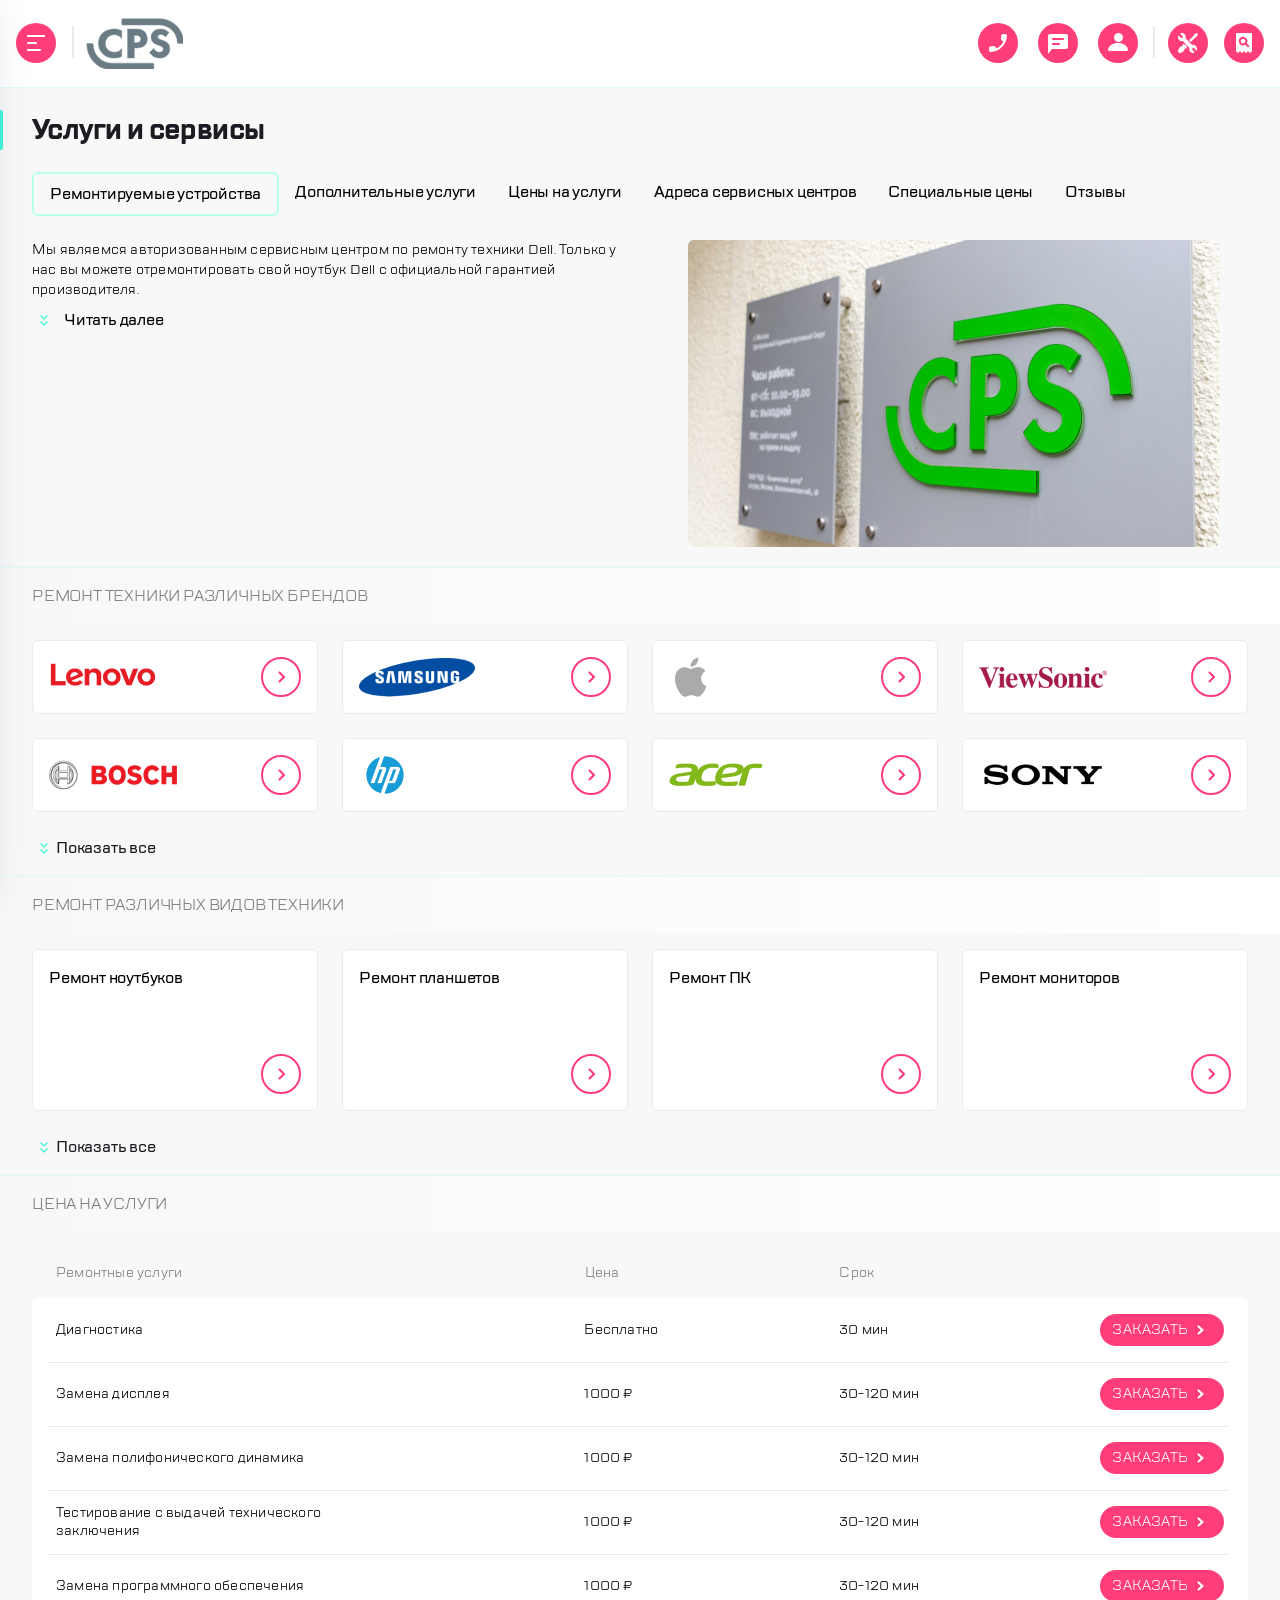
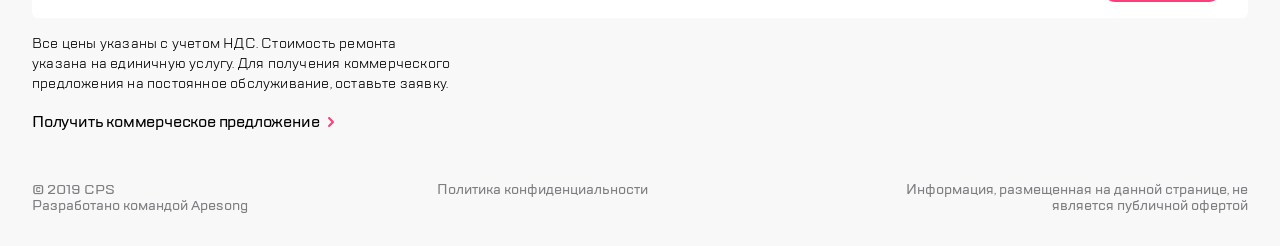
<file: index.html>
<!DOCTYPE html>
<html lang="ru">
  <head>
    <meta charset="UTF-8">
    <meta name="viewport" content="width=device-width,user-scalable=no,initial-scale=1,maximum-scale=1,minimum-scale=1">
    <meta http-equiv="X-UA-Compatible" content="ie=edge">
    <title>cps</title>
  <link href="style.css" rel="stylesheet"></head>
  <body>
    <header class="header">
      <div class="header__container">
        <div class="header__left">
          <button class="header__menu button"></button>
          <a href="#" class="header__link link"> </a>
        </div>
        <div class="header__right">
          <button class="header__button header__button--hidden button"></button>
          <button class="header__button header__button--hidden button"></button>
          <button class="header__button header__button--hidden button"></button>
          <button class="header__button button"></button>
          <button class="header__button button"></button>
        </div>
      </div>
    </header>
    <aside class="menu">
      <div class="menu__header">
        <div class="menu__left">
          <button class="menu__button button"></button>
          <a href="#" class="menu__logo link"> </a>
        </div>
        <button class="menu__button button"> </button>
      </div>
      <div class="menu__body">
        <ul class="menu__items">
          <li class="menu__item">
            <a href="" class="menu__link">Ремонт техники</a>
          </li>
          <li class="menu__item">
            <a href="" class="menu__link">Услуги и сервисы</a>
          </li>
          <li class="menu__item">
            <a href="" class="menu__link">Корпоративным клиентам</a>
          </li>
          <li class="menu__item">
            <a href="" class="menu__link">Продавцам техники</a>
          </li>
          <li class="menu__item">
            <a href="" class="menu__link">Партнерам</a>
          </li>
          <li class="menu__item">
            <a href="" class="menu__link">Производителям</a>
          </li>
          <li class="menu__item">
            <a href="" class="menu__link">Наши сервисные центры</a>
          </li>
          <li class="menu__item">
            <a href="" class="menu__link">Контакты</a>
          </li>
        </ul>
        <div class="menu__info">
          <div class="menu__contact--buttons">
            <button class="menu__contact--button button"></button>
            <button class="menu__contact--button button"></button>
            <button class="menu__contact--button button"></button>
          </div>
          <div class="menu__contacts">
            <a href="mailto:mail@cps.com" class="menu__mail">mail@cps.com</a>
            <a href="tel:+78008908900" class="menu__tel">8 800 890 8900</a>
          </div>
          <div class="menu__languages">
            <div class="menu__language">RU</div>
            <div class="menu__language">EN</div>
            <div class="menu__language">CH</div>
          </div>
        </div>
      </div>
    </aside>
    <main class="main">
      <section class="services">
        <div class="services__header">
          <h1 class="services__title">Услуги и сервисы</h1>
          <div class="services__buttons">
            <button class="services__button button">Оставить заявку</button>
            <button class="services__button button">Статус ремонта</button>
          </div>
        </div>
        <nav class="services__nav nav">
          <ul class="nav__items">
            <li class="nav__item nav__item--active">
              <a href="#" class="nav__link link">Ремонтируемые устройства</a>
            </li>
            <li class="nav__item">
              <a href="#" class="nav__link link">Дополнительные услуги</a>
            </li>
            <li class="nav__item">
              <a href="#" class="nav__link link">Цены на услуги</a>
            </li>
            <li class="nav__item">
              <a href="#" class="nav__link link">Адреса сервисных центров</a>
            </li>
            <li class="nav__item">
              <a href="#" class="nav__link link">Специальные цены</a>
            </li>
            <li class="nav__item">
              <a href="#" class="nav__link link">Отзывы</a>
            </li>
          </ul>
        </nav>
        <div class="services__about about">
          <div class="about__description">
            <div class="about__text">
              Мы являемся авторизованным сервисным центром по ремонту техники
              Dell. Только у нас вы можете отремонтировать свой ноутбук Dell с
              официальной гарантией производителя.
            </div>
            <div class="about__text about__text--hidden">
              Мы успешно работаем с 1992 года и заслужили репутацию надежного
              партнера, что подтверждает большое количество постоянных клиентов.
              Мы гордимся тем, что к нам обращаются по рекомендациям и, в свою
              очередь, советуют нас родным и близким.
            </div>
            <button class="about__show--more button">Читать далее</button>
          </div>
          <div class="about__img">
            <img src="img/services__img.png" alt="about-cps-img">
          </div>
        </div>
      </section>
      <section class="brands">
        <div class="brands__header">
          <h2 class="brands__title">Ремонт техники различных брендов</h2>
        </div>
        <div class="brands__list swiper">
          <div class="swiper-wrapper grid-columns">
            <div class="swiper-slide">
              <div class="brand">
                <a href="#" class="brand__link">
                  <img src="img/lenovo.png" alt="lenovo">
                  <div class="brand__go-icon"></div>
                </a>
              </div>
            </div>
            <div class="swiper-slide">
              <div class="brand">
                <a href="#" class="brand__link">
                  <img src="img/samsung.png" alt="samsung">
                  <div class="brand__go-icon"></div>
                </a>
              </div>
            </div>
            <div class="swiper-slide">
              <div class="brand">
                <a href="#" class="brand__link">
                  <img src="img/apple.png" alt="apple">
                  <div class="brand__go-icon"></div>
                </a>
              </div>
            </div>
            <div class="swiper-slide">
              <div class="brand">
                <a href="#" class="brand__link">
                  <img src="img/viewsonic.png" alt="viewsonic">
                  <div class="brand__go-icon"></div>
                </a>
              </div>
            </div>
            <div class="swiper-slide">
              <div class="brand">
                <a href="#" class="brand__link">
                  <img src="img/bosch.png" alt="bosch">
                  <div class="brand__go-icon"></div>
                </a>
              </div>
            </div>
            <div class="swiper-slide">
              <div class="brand">
                <a href="#" class="brand__link">
                  <img src="img/hp.png" alt="hp">
                  <div class="brand__go-icon"></div>
                </a>
              </div>
            </div>
            <div class="swiper-slide">
              <div class="brand">
                <a href="#" class="brand__link">
                  <img src="img/acer.png" alt="acer">
                  <div class="brand__go-icon"></div>
                </a>
              </div>
            </div>
            <div class="swiper-slide">
              <div class="brand">
                <a href="#" class="brand__link">
                  <img src="img/sony.png" alt="sony">
                  <div class="brand__go-icon"></div>
                </a>
              </div>
            </div>
            <div class="swiper-slide">
              <div class="brand">
                <a href="#" class="brand__link">
                  <img src="img/lenovo.png" alt="lenovo">
                  <div class="brand__go-icon"></div>
                </a>
              </div>
            </div>
            <div class="swiper-slide">
              <div class="brand">
                <a href="#" class="brand__link">
                  <img src="img/samsung.png" alt="samsung">
                  <div class="brand__go-icon"></div>
                </a>
              </div>
            </div>
          </div>
          <div class="swiper-pagination"></div>
          <button class="brands__button">Показать все</button>
        </div>
      </section>
      <section class="devices">
        <div class="devices__header">
          <h2 class="devices__title">Ремонт различных видов техники</h2>
        </div>
        <div class="devices__list swiper">
          <div class="swiper-wrapper grid-columns">
            <div class="swiper-slide">
              <div class="device">
                <a href="#" class="device__link">
                  <div class="device__name">Ремонт ноутбуков</div>
                  <div class="device__button button"></div>
                </a>
              </div>
            </div>
            <div class="swiper-slide">
              <div class="device">
                <a href="#" class="device__link">
                  <div class="device__name">Ремонт планшетов </div>
                  <div class="device__button button"></div>
                </a>
              </div>
            </div>
            <div class="swiper-slide">
              <div class="device">
                <a href="#" class="device__link">
                  <div class="device__name">Ремонт ПК </div>
                  <div class="device__button button"></div>
                </a>
              </div>
            </div>
            <div class="swiper-slide">
              <div class="device">
                <a href="#" class="device__link">
                  <div class="device__name">Ремонт мониторов </div>
                  <div class="device__button button"></div>
                </a>
              </div>
            </div>
            <div class="swiper-slide">
              <div class="device">
                <a href="#" class="device__link">
                  <div class="device__name">Ремонт ноутбуков</div>
                  <div class="device__button button"></div>
                </a>
              </div>
            </div>
            <div class="swiper-slide">
              <div class="device">
                <a href="#" class="device__link">
                  <div class="device__name">Ремонт ноутбуков</div>
                  <div class="device__button button"></div>
                </a>
              </div>
            </div>
          </div>
          <div class="swiper-pagination"></div>
          <button class="devices__button" id="toggle-button">Показать все</button>
        </div>
      </section>
      <section class="prices">
        <div class="prices__header">
          <h2 class="prices__title">Цена на услуги</h2>
        </div>
        <div class="prices__desc">
          <div class="prices__name">Ремонтные услуги</div>
          <div class="prices__value">Цена</div>
          <div class="prices__time">Срок</div>
          <div class="prices__button button"></div>
        </div>
        <div class="prices__list swiper">
          <div class="swiper-wrapper grid-rows">
            <div class="swiper-slide">
              <div class="price">
                <div class="price__wrapper">
                  <div class="price__name">Диагностика</div>
                  <div class="price__value">Бесплатно</div>
                  <div class="price__time">30 мин</div>
                  <div class="price__button button">Заказать</div>
                </div>
              </div>
            </div>
            <div class="swiper-slide">
              <div class="price">
                <div class="price__wrapper">
                  <div class="price__name">Замена дисплея</div>
                  <div class="price__value">1000 ₽</div>
                  <div class="price__time">30-120 мин</div>
                  <div class="price__button button">Заказать</div>
                </div>
              </div> </div><div class="swiper-slide">
              <div class="price">
                <div class="price__wrapper">
                  <div class="price__name">Замена полифонического динамика</div>
                  <div class="price__value">1000 ₽</div>
                  <div class="price__time">30-120 мин</div>
                  <div class="price__button button">Заказать</div>
                </div>
              </div> </div><div class="swiper-slide">
              <div class="price">
                <div class="price__wrapper">
                  <div class="price__name">Тестирование с выдачей технического заключения</div>
                  <div class="price__value">1000 ₽</div>
                  <div class="price__time">30-120 мин</div>
                  <div class="price__button button">Заказать</div>
                </div>
              </div> </div><div class="swiper-slide">
              <div class="price">
                <div class="price__wrapper">
                  <div class="price__name">Замена программного обеспечения</div>
                  <div class="price__value">1000 ₽</div>
                  <div class="price__time">30-120 мин</div>
                  <div class="price__button button">Заказать</div>
                </div>
              </div>
            </div> </div><div class="swiper-pagination"></div>
        </div>
        <div class="prices__footer"><div class="prices__footer-text">Все цены указаны с учетом НДС. Стоимость ремонта указана на
            единичную услугу. Для получения коммерческого предложения на
            постоянное обслуживание, оставьте заявку.</div>
          <a href="#" class="prices__footer-link">Получить коммерческое предложение</a></div>
      </section>
    </main>
    <aside class="modal-feedback">
      <button class="modal-feedback__close"></button>

      <div class="modal-feedback__title">Обратная связь</div>

      <form class="modal-feedback__form" action="feedback" method="post">
        <input class="modal-feedback__item" type="text" name="name" placeholder="Имя" required>
        <input class="modal-feedback__item" type="tel" name="phone-number" placeholder="Телефон" required>
        <input class="modal-feedback__item" type="email" name="e-mail" placeholder="Почта" required>
        <textarea class="modal-feedback__item" name="feedback" cols="30" rows="10" placeholder="Ваше сообщение" required></textarea>
        <div class="modal-feedback__info">
          Нажимая “отправить”, вы даете согласие на
          <span>обработку персональных данных</span> и соглашаетесь с нашей
          <span>политикой конфиденциальности</span>
        </div>
        <button class="modal-feedback__button button">Отправить</button>
      </form>
    </aside>
    <aside class="modal-call">
      <button class="modal-call__close"></button>

      <div class="modal-call__title">Заказать звонок</div>

      <form class="modal-call__form" action="feedback" method="post">
        <input class="modal-call__item" type="tel" name="phone-number" placeholder="Телефон" required>
        <div class="modal-call__info">
          Нажимая “отправить”, вы даете согласие на
          <span>обработку персональных данных</span> и соглашаетесь с нашей
          <span>политикой конфиденциальности</span>
        </div>
        <button class="modal-call__button button">Отправить</button>
      </form>
    </aside>
    <footer class="footer">
      <div class="footer__item">© 2019 CPS <br>Разработано командой Apesong
      </div>
      <div class="footer__item">Политика конфиденциальности</div>
      <div class="footer__item">Информация, размещенная на данной странице, не является публичной
        офертой</div>
    </footer>
    <div class="menu-bg"></div>
    <div class="modal-feedback-bg"></div>
    <div class="modal-call-bg"></div>
  <script type="text/javascript" src="./js/bundle.js"></script></body>
</html>
</file>
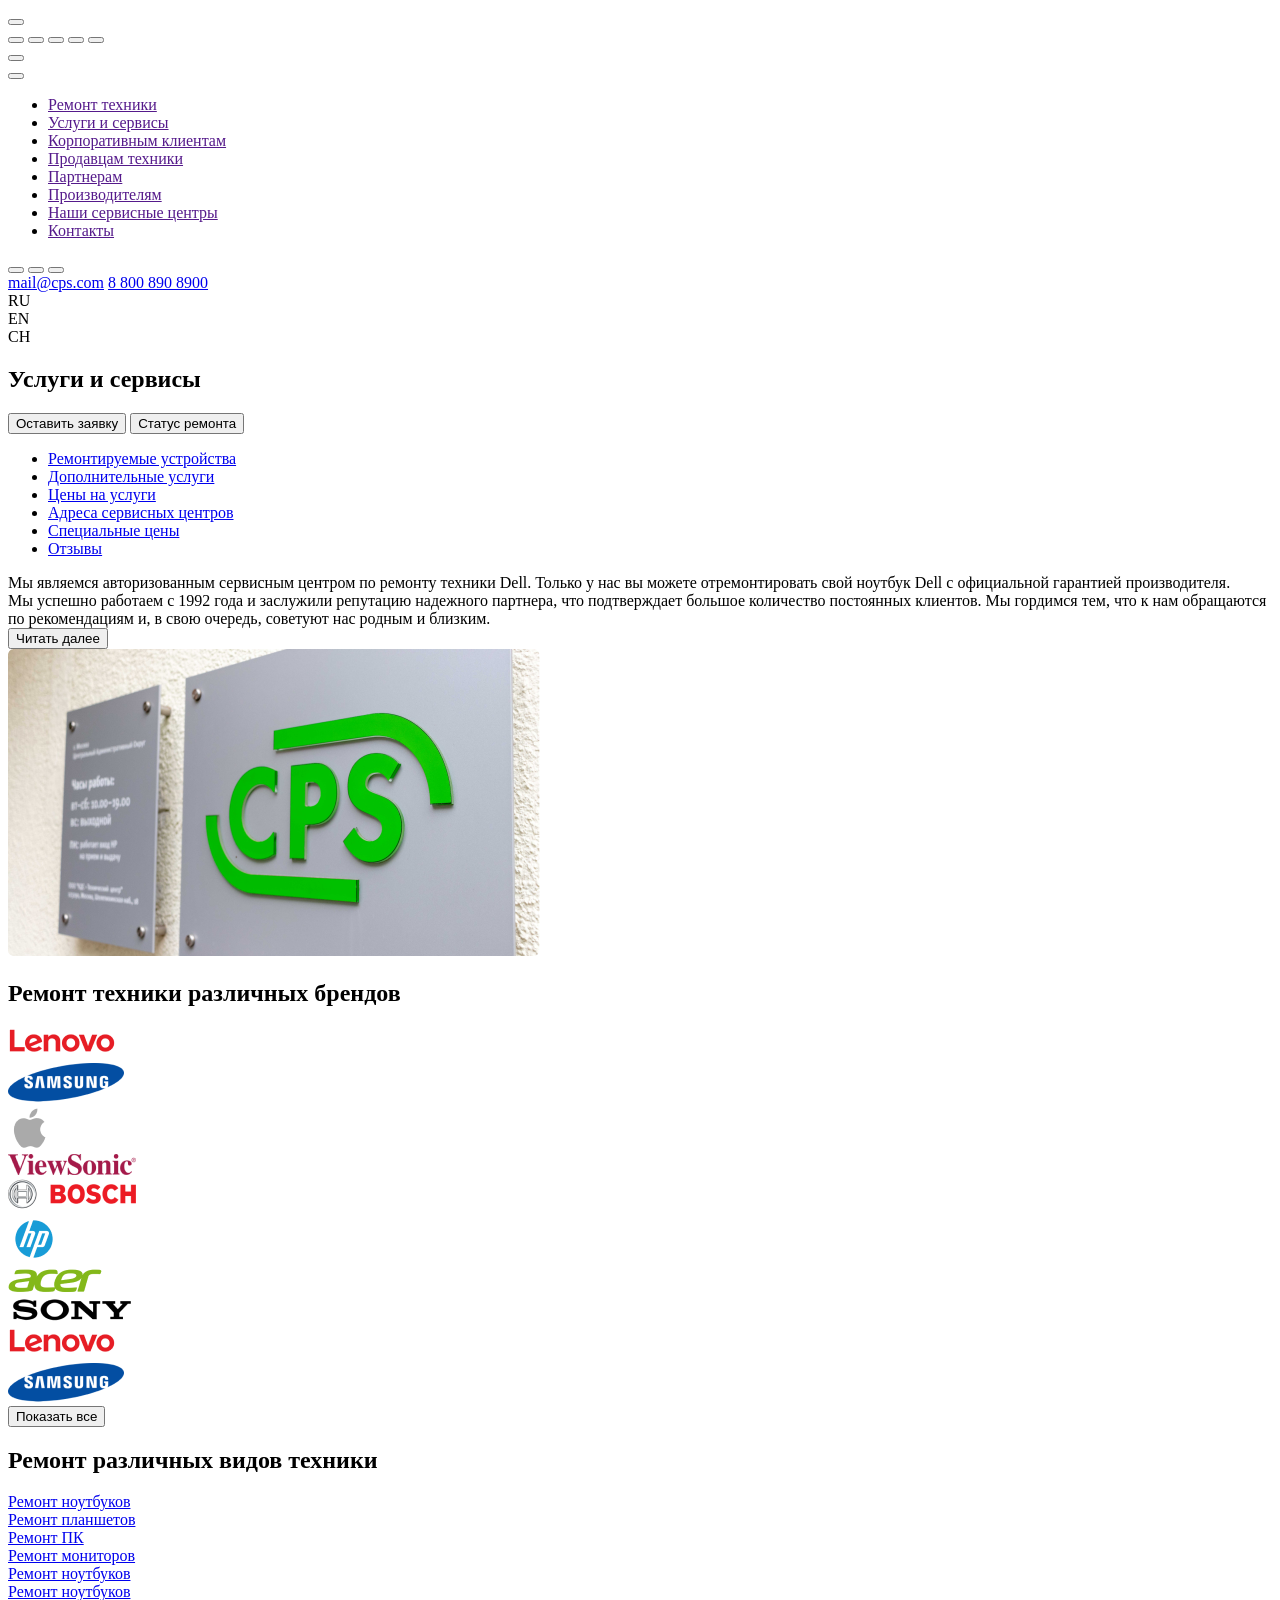
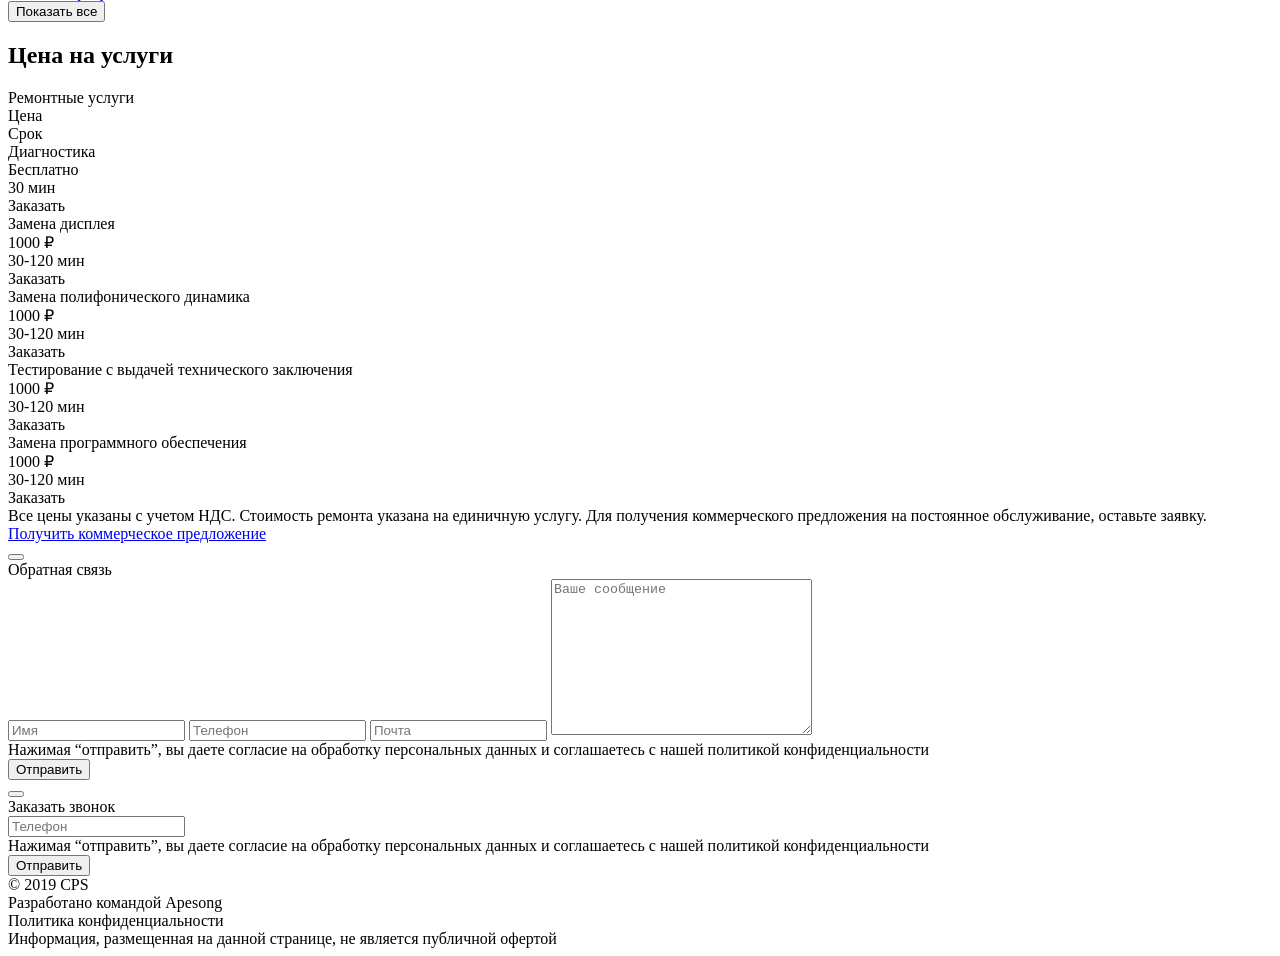
<file: src/index.html>
<!DOCTYPE html>
<html lang="ru">
  <head>
    <meta charset="UTF-8" />
    <meta
      name="viewport"
      content="width=device-width, user-scalable=no, initial-scale=1.0, maximum-scale=1.0, minimum-scale=1.0"
    />
    <meta http-equiv="X-UA-Compatible" content="ie=edge" />
    <title>cps</title>
  </head>
  <body>
    <header class="header">
      <div class="header__container">
        <div class="header__left">
          <button class="header__menu button"></button>
          <a href="#" class="header__link link"> </a>
        </div>
        <div class="header__right">
          <button class="header__button header__button--hidden button"></button>
          <button class="header__button header__button--hidden button"></button>
          <button class="header__button header__button--hidden button"></button>
          <button class="header__button button"></button>
          <button class="header__button button"></button>
        </div>
      </div>
    </header>
    <aside class="menu">
      <div class="menu__header">
        <div class="menu__left">
          <button class="menu__button button"></button>
          <a href="#" class="menu__logo link"> </a>
        </div>
        <button class="menu__button button"> </button>
      </div>
      <div class="menu__body">
        <ul class="menu__items">
          <li class="menu__item">
            <a href="" class="menu__link">Ремонт техники</a>
          </li>
          <li class="menu__item">
            <a href="" class="menu__link">Услуги и сервисы</a>
          </li>
          <li class="menu__item">
            <a href="" class="menu__link">Корпоративным клиентам</a>
          </li>
          <li class="menu__item">
            <a href="" class="menu__link">Продавцам техники</a>
          </li>
          <li class="menu__item">
            <a href="" class="menu__link">Партнерам</a>
          </li>
          <li class="menu__item">
            <a href="" class="menu__link">Производителям</a>
          </li>
          <li class="menu__item">
            <a href="" class="menu__link">Наши сервисные центры</a>
          </li>
          <li class="menu__item">
            <a href="" class="menu__link">Контакты</a>
          </li>
        </ul>
        <div class="menu__info">
          <div class="menu__contact--buttons">
            <button class="menu__contact--button button"></button>
            <button class="menu__contact--button button"></button>
            <button class="menu__contact--button button"></button>
          </div>
          <div class="menu__contacts">
            <a href="mailto:mail@cps.com" class="menu__mail">mail@cps.com</a>
            <a href="tel:+78008908900" class="menu__tel">8 800 890 8900</a>
          </div>
          <div class="menu__languages">
            <div class="menu__language">RU</div>
            <div class="menu__language">EN</div>
            <div class="menu__language">CH</div>
          </div>
        </div>
      </div>
    </aside>
    <main class="main">
      <section class="services">
        <div class="services__header">
          <h1 class="services__title">Услуги и сервисы</h1>
          <div class="services__buttons">
            <button class="services__button button">Оставить заявку</button>
            <button class="services__button button">Статус ремонта</button>
          </div>
        </div>
        <nav class="services__nav nav">
          <ul class="nav__items">
            <li class="nav__item nav__item--active">
              <a href="#" class="nav__link link">Ремонтируемые устройства</a>
            </li>
            <li class="nav__item">
              <a href="#" class="nav__link link">Дополнительные услуги</a>
            </li>
            <li class="nav__item">
              <a href="#" class="nav__link link">Цены на услуги</a>
            </li>
            <li class="nav__item">
              <a href="#" class="nav__link link">Адреса сервисных центров</a>
            </li>
            <li class="nav__item">
              <a href="#" class="nav__link link">Специальные цены</a>
            </li>
            <li class="nav__item">
              <a href="#" class="nav__link link">Отзывы</a>
            </li>
          </ul>
        </nav>
        <div class="services__about about">
          <div class="about__description">
            <div class="about__text">
              Мы являемся авторизованным сервисным центром по ремонту техники
              Dell. Только у нас вы можете отремонтировать свой ноутбук Dell с
              официальной гарантией производителя.
            </div>
            <div class="about__text about__text--hidden">
              Мы успешно работаем с 1992 года и заслужили репутацию надежного
              партнера, что подтверждает большое количество постоянных клиентов.
              Мы гордимся тем, что к нам обращаются по рекомендациям и, в свою
              очередь, советуют нас родным и близким.
            </div>
            <button class="about__show--more button">Читать далее</button>
          </div>
          <div class="about__img">
            <img src="img/services__img.png" alt="about-cps-img" />
          </div>
        </div>
      </section>
      <section class="brands">
        <div class="brands__header">
          <h2 class="brands__title">Ремонт техники различных брендов</h2>
        </div>
        <div class="brands__list swiper">
          <div class="swiper-wrapper grid-columns">
            <div class="swiper-slide">
              <div class="brand">
                <a href="#" class="brand__link">
                  <img src="img/lenovo.png" alt="lenovo" />
                  <div class="brand__go-icon"></div>
                </a>
              </div>
            </div>
            <div class="swiper-slide">
              <div class="brand">
                <a href="#" class="brand__link">
                  <img src="img/samsung.png" alt="samsung" />
                  <div class="brand__go-icon"></div>
                </a>
              </div>
            </div>
            <div class="swiper-slide">
              <div class="brand">
                <a href="#" class="brand__link">
                  <img src="img/apple.png" alt="apple" />
                  <div class="brand__go-icon"></div>
                </a>
              </div>
            </div>
            <div class="swiper-slide">
              <div class="brand">
                <a href="#" class="brand__link">
                  <img src="img/viewsonic.png" alt="viewsonic" />
                  <div class="brand__go-icon"></div>
                </a>
              </div>
            </div>
            <div class="swiper-slide">
              <div class="brand">
                <a href="#" class="brand__link">
                  <img src="img/bosch.png" alt="bosch" />
                  <div class="brand__go-icon"></div>
                </a>
              </div>
            </div>
            <div class="swiper-slide">
              <div class="brand">
                <a href="#" class="brand__link">
                  <img src="img/hp.png" alt="hp" />
                  <div class="brand__go-icon"></div>
                </a>
              </div>
            </div>
            <div class="swiper-slide">
              <div class="brand">
                <a href="#" class="brand__link">
                  <img src="img/acer.png" alt="acer" />
                  <div class="brand__go-icon"></div>
                </a>
              </div>
            </div>
            <div class="swiper-slide">
              <div class="brand">
                <a href="#" class="brand__link">
                  <img src="img/sony.png" alt="sony" />
                  <div class="brand__go-icon"></div>
                </a>
              </div>
            </div>
            <div class="swiper-slide">
              <div class="brand">
                <a href="#" class="brand__link">
                  <img src="img/lenovo.png" alt="lenovo" />
                  <div class="brand__go-icon"></div>
                </a>
              </div>
            </div>
            <div class="swiper-slide">
              <div class="brand">
                <a href="#" class="brand__link">
                  <img src="img/samsung.png" alt="samsung" />
                  <div class="brand__go-icon"></div>
                </a>
              </div>
            </div>
          </div>
          <div class="swiper-pagination"></div>
          <button class="brands__button">Показать все</button>
        </div>
      </section>
      <section class="devices">
        <div class="devices__header">
          <h2 class="devices__title">Ремонт различных видов техники</h2>
        </div>
        <div class="devices__list swiper">
          <div class="swiper-wrapper grid-columns">
            <div class="swiper-slide">
              <div class="device">
                <a href="#" class="device__link">
                  <div class="device__name">Ремонт ноутбуков</div>
                  <div class="device__button button"></div>
                </a>
              </div>
            </div>
            <div class="swiper-slide">
              <div class="device">
                <a href="#" class="device__link">
                  <div class="device__name">Ремонт планшетов </div>
                  <div class="device__button button"></div>
                </a>
              </div>
            </div>
            <div class="swiper-slide">
              <div class="device">
                <a href="#" class="device__link">
                  <div class="device__name">Ремонт ПК </div>
                  <div class="device__button button"></div>
                </a>
              </div>
            </div>
            <div class="swiper-slide">
              <div class="device">
                <a href="#" class="device__link">
                  <div class="device__name">Ремонт мониторов </div>
                  <div class="device__button button"></div>
                </a>
              </div>
            </div>
            <div class="swiper-slide">
              <div class="device">
                <a href="#" class="device__link">
                  <div class="device__name">Ремонт ноутбуков</div>
                  <div class="device__button button"></div>
                </a>
              </div>
            </div>
            <div class="swiper-slide">
              <div class="device">
                <a href="#" class="device__link">
                  <div class="device__name">Ремонт ноутбуков</div>
                  <div class="device__button button"></div>
                </a>
              </div>
            </div>
          </div>
          <div class="swiper-pagination"></div>
          <button class="devices__button" id="toggle-button"
            >Показать все</button
          >
        </div>
      </section>
      <section class="prices">
        <div class="prices__header">
          <h2 class="prices__title">Цена на услуги</h2>
        </div>
        <div class="prices__desc">
          <div class="prices__name">Ремонтные услуги</div>
          <div class="prices__value">Цена</div>
          <div class="prices__time">Срок</div>
          <div class="prices__button button"></div>
        </div>
        <div class="prices__list swiper">
          <div class="swiper-wrapper grid-rows">
            <div class="swiper-slide">
              <div class="price">
                <div class="price__wrapper">
                  <div class="price__name">Диагностика</div>
                  <div class="price__value">Бесплатно</div>
                  <div class="price__time">30 мин</div>
                  <div class="price__button button">Заказать</div>
                </div>
              </div>
            </div>
            <div class="swiper-slide">
              <div class="price">
                <div class="price__wrapper">
                  <div class="price__name">Замена дисплея</div>
                  <div class="price__value">1000 ₽</div>
                  <div class="price__time">30-120 мин</div>
                  <div class="price__button button">Заказать</div>
                </div>
              </div> </div
            ><div class="swiper-slide">
              <div class="price">
                <div class="price__wrapper">
                  <div class="price__name">Замена полифонического динамика</div>
                  <div class="price__value">1000 ₽</div>
                  <div class="price__time">30-120 мин</div>
                  <div class="price__button button">Заказать</div>
                </div>
              </div> </div
            ><div class="swiper-slide">
              <div class="price">
                <div class="price__wrapper">
                  <div class="price__name"
                    >Тестирование с выдачей технического заключения</div
                  >
                  <div class="price__value">1000 ₽</div>
                  <div class="price__time">30-120 мин</div>
                  <div class="price__button button">Заказать</div>
                </div>
              </div> </div
            ><div class="swiper-slide">
              <div class="price">
                <div class="price__wrapper">
                  <div class="price__name">Замена программного обеспечения</div>
                  <div class="price__value">1000 ₽</div>
                  <div class="price__time">30-120 мин</div>
                  <div class="price__button button">Заказать</div>
                </div>
              </div>
            </div> </div
          ><div class="swiper-pagination"></div>
        </div>
        <div class="prices__footer"
          ><div class="prices__footer-text"
            >Все цены указаны с учетом НДС. Стоимость ремонта указана на
            единичную услугу. Для получения коммерческого предложения на
            постоянное обслуживание, оставьте заявку.</div
          >
          <a href="#" class="prices__footer-link"
            >Получить коммерческое предложение</a
          ></div
        >
      </section>
    </main>
    <aside class="modal-feedback">
      <button class="modal-feedback__close"></button>

      <div class="modal-feedback__title">Обратная связь</div>

      <form class="modal-feedback__form" action="feedback" method="post">
        <input
          class="modal-feedback__item"
          type="text"
          name="name"
          placeholder="Имя"
          required
        />
        <input
          class="modal-feedback__item"
          type="tel"
          name="phone-number"
          placeholder="Телефон"
          required
        />
        <input
          class="modal-feedback__item"
          type="email"
          name="e-mail"
          placeholder="Почта"
          required
        />
        <textarea
          class="modal-feedback__item"
          name="feedback"
          cols="30"
          rows="10"
          placeholder="Ваше сообщение"
          required
        ></textarea>
        <div class="modal-feedback__info">
          Нажимая “отправить”, вы даете согласие на
          <span>обработку персональных данных</span> и соглашаетесь с нашей
          <span>политикой конфиденциальности</span>
        </div>
        <button class="modal-feedback__button button">Отправить</button>
      </form>
    </aside>
    <aside class="modal-call">
      <button class="modal-call__close"></button>

      <div class="modal-call__title">Заказать звонок</div>

      <form class="modal-call__form" action="feedback" method="post">
        <input
          class="modal-call__item"
          type="tel"
          name="phone-number"
          placeholder="Телефон"
          required
        />
        <div class="modal-call__info">
          Нажимая “отправить”, вы даете согласие на
          <span>обработку персональных данных</span> и соглашаетесь с нашей
          <span>политикой конфиденциальности</span>
        </div>
        <button class="modal-call__button button">Отправить</button>
      </form>
    </aside>
    <footer class="footer">
      <div class="footer__item"
        >© 2019 CPS <br />Разработано командой Apesong
      </div>
      <div class="footer__item">Политика конфиденциальности</div>
      <div class="footer__item"
        >Информация, размещенная на данной странице, не является публичной
        офертой</div
      >
    </footer>
    <div class="menu-bg"></div>
    <div class="modal-feedback-bg"></div>
    <div class="modal-call-bg"></div>
  </body>
</html>
</file>
<file: style.css>
@charset "UTF-8";
/*! normalize.css v8.0.1 | MIT License | github.com/necolas/normalize.css */
/* Document
========================================================================== */
/**
* 1. Correct the line height in all browsers.
* 2. Prevent adjustments of font size after orientation changes in iOS.
*/
html {
  line-height: 1.15;
  /* 1 */
  -webkit-text-size-adjust: 100%;
  /* 2 */ }

a {
  text-decoration: none;
  color: black; }

ul {
  list-style: none;
  padding: 0;
  margin: 0; }

button {
  padding: 0;
  border: none;
  background-color: inherit;
  cursor: pointer; }

h1 {
  margin: 0;
  font-weight: inherit;
  font-size: inherit; }

/* Sections
    ========================================================================== */
/**
* Remove the margin in all browsers.
*/
body {
  margin: 0; }

/**
* Render the `main` element consistently in IE.
*/
main {
  display: block; }

/**
* Correct the font size and margin on `h1` elements within `section` and
* `article` contexts in Chrome, Firefox, and Safari.
*/
h1 {
  font-size: 2em; }

/* Grouping content
    ========================================================================== */
/**
* 1. Add the correct box sizing in Firefox.
* 2. Show the overflow in Edge and IE.
*/
hr {
  box-sizing: content-box;
  /* 1 */
  height: 0;
  /* 1 */
  overflow: visible;
  /* 2 */ }

/**
* 1. Correct the inheritance and scaling of font size in all browsers.
* 2. Correct the odd `em` font sizing in all browsers.
*/
pre {
  font-family: monospace, monospace;
  /* 1 */
  font-size: 1em;
  /* 2 */ }

/* Text-level semantics
    ========================================================================== */
/**
* Remove the gray background on active links in IE 10.
*/
a {
  background-color: transparent; }

/**
* 1. Remove the bottom border in Chrome 57-
* 2. Add the correct text decoration in Chrome, Edge, IE, Opera, and Safari.
*/
abbr[title] {
  border-bottom: none;
  /* 1 */
  text-decoration: underline;
  /* 2 */
  -webkit-text-decoration: underline dotted;
          text-decoration: underline dotted;
  /* 2 */ }

/**
* Add the correct font weight in Chrome, Edge, and Safari.
*/
b,
strong {
  font-weight: bolder; }

/**
* 1. Correct the inheritance and scaling of font size in all browsers.
* 2. Correct the odd `em` font sizing in all browsers.
*/
code,
kbd,
samp {
  font-family: monospace, monospace;
  /* 1 */
  font-size: 1em;
  /* 2 */ }

/**
* Add the correct font size in all browsers.
*/
small {
  font-size: 80%; }

/**
* Prevent `sub` and `sup` elements from affecting the line height in
* all browsers.
*/
sub,
sup {
  font-size: 75%;
  line-height: 0;
  position: relative;
  vertical-align: baseline; }

sub {
  bottom: -0.25em; }

sup {
  top: -0.5em; }

/* Embedded content
    ========================================================================== */
/**
* Remove the border on images inside links in IE 10.
*/
img {
  border-style: none; }

/* Forms
    ========================================================================== */
/**
* 1. Change the font styles in all browsers.
* 2. Remove the margin in Firefox and Safari.
*/
button,
input,
optgroup,
select,
textarea {
  font-family: inherit;
  /* 1 */
  font-size: 100%;
  /* 1 */
  line-height: 1.15;
  /* 1 */
  margin: 0;
  /* 2 */ }

/**
* Show the overflow in IE.
* 1. Show the overflow in Edge.
*/
button,
input {
  /* 1 */
  overflow: visible; }

/**
* Remove the inheritance of text transform in Edge, Firefox, and IE.
* 1. Remove the inheritance of text transform in Firefox.
*/
button,
select {
  /* 1 */
  text-transform: none; }

/**
* Correct the inability to style clickable types in iOS and Safari.
*/
button,
[type='button'],
[type='reset'],
[type='submit'] {
  -webkit-appearance: button; }

/**
* Remove the inner border and padding in Firefox.
*/
button::-moz-focus-inner,
[type='button']::-moz-focus-inner,
[type='reset']::-moz-focus-inner,
[type='submit']::-moz-focus-inner {
  border-style: none;
  padding: 0; }

/**
* Restore the focus styles unset by the previous rule.
*/
button:-moz-focusring,
[type='button']:-moz-focusring,
[type='reset']:-moz-focusring,
[type='submit']:-moz-focusring {
  outline: 1px dotted ButtonText; }

/**
* Correct the padding in Firefox.
*/
fieldset {
  padding: 0.35em 0.75em 0.625em; }

/**
* 1. Correct the text wrapping in Edge and IE.
* 2. Correct the color inheritance from `fieldset` elements in IE.
* 3. Remove the padding so developers are not caught out when they zero out
*    `fieldset` elements in all browsers.
*/
legend {
  box-sizing: border-box;
  /* 1 */
  color: inherit;
  /* 2 */
  display: table;
  /* 1 */
  max-width: 100%;
  /* 1 */
  padding: 0;
  /* 3 */
  white-space: normal;
  /* 1 */ }

/**
* Add the correct vertical alignment in Chrome, Firefox, and Opera.
*/
progress {
  vertical-align: baseline; }

/**
* Remove the default vertical scrollbar in IE 10+.
*/
textarea {
  overflow: auto; }

/**
* 1. Add the correct box sizing in IE 10.
* 2. Remove the padding in IE 10.
*/
[type='checkbox'],
[type='radio'] {
  box-sizing: border-box;
  /* 1 */
  padding: 0;
  /* 2 */ }

/**
* Correct the cursor style of increment and decrement buttons in Chrome.
*/
[type='number']::-webkit-inner-spin-button,
[type='number']::-webkit-outer-spin-button {
  height: auto; }

/**
* 1. Correct the odd appearance in Chrome and Safari.
* 2. Correct the outline style in Safari.
*/
[type='search'] {
  -webkit-appearance: textfield;
  /* 1 */
  outline-offset: -2px;
  /* 2 */ }

/**
* Remove the inner padding in Chrome and Safari on macOS.
*/
[type='search']::-webkit-search-decoration {
  -webkit-appearance: none; }

/**
* 1. Correct the inability to style clickable types in iOS and Safari.
* 2. Change font properties to `inherit` in Safari.
*/
::-webkit-file-upload-button {
  -webkit-appearance: button;
  /* 1 */
  font: inherit;
  /* 2 */ }

/* Interactive
    ========================================================================== */
/*
* Add the correct display in Edge, IE 10+, and Firefox.
*/
details {
  display: block; }

/*
* Add the correct display in all browsers.
*/
summary {
  display: list-item; }

/* Misc
    ========================================================================== */
/**
* Add the correct display in IE 10+.
*/
template {
  display: none; }

/**
* Add the correct display in IE 10.
*/
[hidden] {
  display: none; }

@font-face {
  font-family: 'TT Lakes Regular';
  src: url(./fonts/TTLakes-Regular.woff) format("woff");
  font-weight: normal;
  font-style: normal; }

@font-face {
  font-family: 'TT Lakes Medium';
  src: url(./fonts/TTLakes-Medium.woff) format("woff");
  font-weight: normal;
  font-style: normal; }

@font-face {
  font-family: 'TT Lakes Bold';
  src: url(./fonts/TTLakes-Bold.woff) format("woff");
  font-weight: normal;
  font-style: normal; }

body {
  max-width: 1440px;
  margin: 0 auto;
  background-color: #f8f8f8; }

main {
  background-color: #f8f8f8; }
  @media (min-width: 1368px) {
    main {
      margin-left: 320px; } }

.button {
  cursor: pointer; }

.button:hover {
  opacity: 0.7;
  transition: opacity 0.3s; }

textarea {
  resize: none; }

h2 {
  font-family: 'TT Lakes Regular';
  font-size: 16px;
  line-height: 24px;
  letter-spacing: -0.20000000298023224px;
  text-align: left;
  text-transform: uppercase;
  color: #7e7e82;
  margin: 0;
  font-weight: inherit;
  font-size: inherit; }

.swiper {
  margin: 16px 16px 16px 16px; }
  .swiper .grid-columns {
    display: grid;
    grid-template-columns: repeat(4, 1fr);
    gap: 24px; }
  .swiper .grid-rows {
    display: grid;
    grid-template-rows: repeat(5, 1fr); }
  .swiper .swiper-wrapper {
    padding-right: 32px; }
  .swiper .hidden {
    display: none; }
  .swiper .swiper-slide {
    grid-column: 1 span; }
  .swiper .swiper-pagination {
    position: absolute;
    top: -100%; }
  @media (max-width: 1119px) {
    .swiper .grid-columns {
      display: grid;
      grid-template-columns: repeat(3, 1fr);
      gap: 20px; } }
  @media (max-width: 767px) {
    .swiper .swiper-pagination {
      position: static;
      margin-top: 16px;
      --swiper-pagination-bullet-horizontal-gap: 6px;
      --swiper-pagination-color: #979797;
      --swiper-pagination-bullet-width: 12px;
      --swiper-pagination-bullet-height: 12px; }
    .swiper .swiper-slide {
      display: block;
      max-width: 260px; }
    .swiper .grid-columns {
      display: flex;
      gap: 0; }
    .swiper .grid-rows {
      display: flex;
      gap: 0; } }

.modal-feedback {
  box-sizing: border-box;
  position: fixed;
  top: 0;
  right: 0;
  display: flex;
  flex-direction: column;
  min-width: 320px;
  max-width: 320px;
  height: 100vh;
  padding: 0 32px 32px 32px;
  transform: none;
  background-color: white;
  z-index: 20;
  transform: translateX(600px);
  font-family: 'TT Lakes Medium';
  font-size: 14px;
  line-height: 16px;
  text-align: left;
  border-left: 1px solid #d9fff5;
  box-shadow: -2px 0 4px 0 rgba(69, 79, 126, 0.02), 16px 0 52px 0 rgba(14, 24, 80, 0.2); }
  .modal-feedback--active {
    transform: translateX(0px); }
  .modal-feedback__close {
    transform: translate(-95px, 36px);
    display: block;
    background-image: url(./static/burger-close.svg);
    width: 40px;
    height: 40px;
    margin-right: 16px;
    background-color: transparent; }
    @media (max-width: 464px) {
      .modal-feedback__close {
        transform: translate(0);
        margin: 32px 0; } }
  .modal-feedback__title {
    display: flex;
    align-items: center;
    font-family: 'TT Lakes Bold';
    font-size: 24px;
    line-height: 32px;
    letter-spacing: -0.6000000238418579px;
    text-align: left;
    padding-bottom: 16px; }
    .modal-feedback__title::before {
      content: '';
      position: absolute;
      left: -2px;
      height: 40px;
      width: 3px;
      border-radius: 6px;
      background-color: #41f6d7; }
  .modal-feedback__form {
    display: flex;
    flex-direction: column;
    gap: 16px; }
  .modal-feedback__item {
    border: 1px solid #eaeaea;
    border-radius: 6px;
    padding: 12px 16px; }
  .modal-feedback__button {
    display: flex;
    justify-content: space-between;
    align-items: center;
    text-transform: uppercase;
    color: #ffffff;
    align-self: flex-end;
    max-width: 136px;
    border-radius: 20px;
    background-color: #ff3e79;
    padding: 4px 12px; }
    .modal-feedback__button::after {
      content: url(./static/goside.svg);
      width: 24px;
      height: 24px; }
  .modal-feedback span {
    color: #ff3e79; }

.modal-feedback-bg {
  position: fixed;
  top: 0;
  left: 0;
  min-width: 100%;
  min-height: 100%;
  z-index: 5;
  background-color: #ffffff;
  opacity: 90%;
  transform: translateX(100%); }
  .modal-feedback-bg--active {
    transform: translateX(0%); }

.modal-call {
  box-sizing: border-box;
  position: fixed;
  top: 0;
  right: 0;
  display: flex;
  flex-direction: column;
  min-width: 320px;
  max-width: 320px;
  height: 100vh;
  padding: 0 32px 32px 32px;
  transform: none;
  background-color: white;
  z-index: 20;
  transform: translateX(600px);
  font-family: 'TT Lakes Medium';
  font-size: 14px;
  line-height: 16px;
  text-align: left;
  border-left: 1px solid #d9fff5;
  box-shadow: -2px 0 4px 0 rgba(69, 79, 126, 0.02), 16px 0 52px 0 rgba(14, 24, 80, 0.2); }
  .modal-call--active {
    transform: translateX(0px); }
  .modal-call__close {
    transform: translate(-95px, 36px);
    display: block;
    background-image: url(./static/burger-close.svg);
    width: 40px;
    height: 40px;
    margin-right: 16px;
    background-color: transparent; }
    @media (max-width: 464px) {
      .modal-call__close {
        transform: translate(0);
        margin: 32px 0; } }
  .modal-call__title {
    display: flex;
    align-items: center;
    font-family: 'TT Lakes Bold';
    font-size: 24px;
    line-height: 32px;
    letter-spacing: -0.6000000238418579px;
    text-align: left;
    padding-bottom: 16px; }
    .modal-call__title::before {
      content: '';
      position: absolute;
      left: -2px;
      height: 40px;
      width: 3px;
      border-radius: 6px;
      background-color: #41f6d7; }
  .modal-call__form {
    display: flex;
    flex-direction: column;
    gap: 16px; }
  .modal-call__item {
    border: 1px solid #eaeaea;
    border-radius: 6px;
    padding: 12px 16px; }
  .modal-call__button {
    display: flex;
    justify-content: space-between;
    align-items: center;
    text-transform: uppercase;
    color: #ffffff;
    align-self: flex-end;
    max-width: 136px;
    border-radius: 20px;
    background-color: #ff3e79;
    padding: 4px 12px; }
    .modal-call__button::after {
      content: url(./static/goside.svg);
      width: 24px;
      height: 24px; }
  .modal-call span {
    color: #ff3e79; }

.modal-call-bg {
  position: fixed;
  top: 0;
  left: 0;
  min-width: 100%;
  min-height: 100%;
  z-index: 5;
  background-color: #ffffff;
  opacity: 90%;
  transform: translateX(100%); }
  .modal-call-bg--active {
    transform: translateX(0%); }

.header {
  padding: 18px 16px;
  background-color: white;
  border-bottom: 1px solid #d9fff5; }
  @media (min-width: 1368px) {
    .header {
      display: none; } }
  .header__container {
    display: flex;
    justify-content: space-between; }
  .header__left {
    display: flex;
    align-items: center; }
  .header__menu {
    background-image: url(./static/burger.svg);
    height: 40px;
    width: 40px; }
  .header__link {
    background-image: url(./static/logo.svg);
    width: 96.55px;
    height: 50.81px;
    margin-left: 30px; }
  @media (max-width: 767px) {
    .header__link {
      margin-left: 20px; } }
  @media (min-width: 768px) {
    .header__menu::after {
      content: '';
      display: inline-block;
      position: relative;
      top: 1px;
      width: 2px;
      height: 32px;
      border-radius: 1px;
      background-color: #eaeaea;
      margin: 0 56px; } }
  .header__right {
    display: flex;
    align-items: center; }
  .header__button {
    margin: 0 8px; }
  .header__button:last-child {
    background-image: url(./static/checkstatus.svg);
    width: 40px;
    height: 40px;
    margin: 0 0 0 8px; }
  .header__button:nth-child(1) {
    background-image: url(./static/call.svg);
    width: 40px;
    height: 40px;
    margin: 0 12px 0 8px; }
  .header__button:nth-child(2) {
    background-image: url(./static/chat.svg);
    width: 40px;
    height: 40px;
    margin: 0 12px 0 8px; }
  .header__button:nth-child(3) {
    background-image: url(./static/profile.svg);
    width: 40px;
    height: 40px;
    margin: 0 12px 0 8px; }
  .header__button:nth-child(4) {
    background-image: url(./static/repair.svg);
    width: 40px;
    height: 40px;
    margin: 0 8px 0 18px; }
  .header__button:nth-child(4)::before {
    content: '';
    display: inline-block;
    position: relative;
    width: 2px;
    height: 32px;
    left: -66px;
    top: 1px;
    border-radius: 1px;
    background-color: #eaeaea;
    margin: 0 51px;
    cursor: default; }
  .header__button--hidden {
    display: none; }
  @media (min-width: 768px) {
    .header__button--hidden {
      display: inline-block; } }

.menu {
  box-sizing: border-box;
  position: fixed;
  display: flex;
  flex-direction: column;
  min-width: 320px;
  max-width: 320px;
  height: 100vh;
  transform: none;
  background-color: white; }
  @media (max-width: 1367px) {
    .menu {
      position: fixed;
      left: 0;
      top: 0;
      z-index: 10;
      width: 100svw;
      max-width: 360px;
      transform: translateX(-400px);
      box-shadow: -2px 0 4px 0 rgba(69, 79, 126, 0.02), 16px 0 52px 0 rgba(14, 24, 80, 0.2); } }
  .menu--active {
    transform: translateX(0px); }
  .menu__header {
    padding: 18px 16px;
    display: flex;
    align-items: center;
    justify-content: space-between;
    margin-bottom: 24px; }
  .menu__left {
    display: flex;
    align-items: center; }
  .menu__logo {
    display: block;
    background-image: url(./static/logo.svg);
    width: 98px;
    height: 52px; }
  .menu__button:not(:last-child) {
    display: none; }
  .menu__button:last-child {
    background-image: url(./static/search.svg);
    width: 40px;
    height: 40px; }
  @media (max-width: 1367px) {
    .menu__button:not(:last-child) {
      display: block;
      background-image: url(./static/burger-close.svg);
      width: 40px;
      height: 40px;
      margin-right: 16px; }
    .menu__button:last-child {
      margin-left: 78px; }
    .menu__logo {
      margin-left: 14px; } }
  .menu__body {
    display: flex;
    flex-grow: 1;
    flex-direction: column;
    justify-content: space-between;
    padding: 0 0 0 24px;
    max-height: 800px; }
  .menu__items {
    display: flex;
    flex-direction: column;
    margin: 0 0 24px; }
  .menu__item {
    display: flex;
    align-items: center;
    position: relative;
    font-family: 'TT Lakes Medium';
    font-size: 16px;
    line-height: 24px;
    letter-spacing: -0.20000000298023224px;
    text-align: left; }
  .menu__item > a:hover {
    transition: color 0.3s;
    color: #7e7e82; }
  .menu__item:hover::before {
    content: '';
    position: absolute;
    left: -26px;
    height: 32px;
    width: 3px;
    border-radius: 6px;
    background-color: #41f6d7; }
  .menu__item:not(:last-child) {
    margin: 0 0 32px 0; }
  .menu__contact--buttons {
    display: flex;
    margin-bottom: 16px; }
  .menu__contact--button:nth-child(1) {
    background-image: url(./static/call.svg);
    width: 40px;
    height: 40px; }
  .menu__contact--button:nth-child(2) {
    background-image: url(./static/chat.svg);
    width: 40px;
    height: 40px; }
  .menu__contact--button:nth-child(3) {
    background-image: url(./static/profile.svg);
    width: 40px;
    height: 40px; }
  .menu__contact--button:not(:last-child) {
    margin-right: 16px; }
  .menu__contacts {
    display: flex;
    flex-direction: column;
    padding-bottom: 40px; }
  .menu__mail {
    font-family: 'TT Lakes Medium';
    font-size: 16px;
    line-height: 24px;
    letter-spacing: -0.20000000298023224px;
    text-align: left;
    padding-bottom: 12px; }
  .menu__tel {
    font-family: 'TT Lakes Bold';
    font-size: 24px;
    line-height: 32px;
    letter-spacing: -0.6000000238418579px;
    text-align: left; }
  .menu__languages {
    display: flex; }
  .menu__language:first-child {
    color: #7e7e82; }
  .menu__language {
    font-family: 'TT Lakes Medium';
    font-size: 16px;
    line-height: 24px;
    letter-spacing: -0.20000000298023224px;
    text-align: left; }
  .menu__language:not(:last-child) {
    margin-right: 7px; }

.menu-bg {
  position: fixed;
  top: 0;
  left: 0;
  min-width: 100%;
  min-height: 100%;
  z-index: 5;
  background-color: #ffffff;
  opacity: 90%;
  transform: translateX(-100%); }
  .menu-bg--active {
    transform: translateX(0%); }

.services {
  padding: 0 16px 16px;
  margin-bottom: 16px;
  padding: 0 32px; }
  @media (max-width: 768px) {
    .services {
      padding: 0 16px; } }
  .services__header {
    display: flex;
    justify-content: space-between;
    padding: 22px 0; }
  .services__buttons {
    display: none; }
  .services__button {
    font-family: 'TT Lakes Medium';
    font-size: 16px;
    line-height: 24px;
    letter-spacing: -0.20000000298023224px;
    text-align: right;
    padding-left: 32px;
    display: flex;
    align-items: center; }
  .services__button:first-child:after {
    content: url(./static/repair.svg);
    padding-top: 10px;
    padding-left: 8px; }
  .services__button:last-child:after {
    content: url(./static/checkstatus.svg);
    padding-top: 10px;
    padding-left: 8px; }
  .services__title {
    position: relative;
    font-family: 'TT Lakes Bold';
    font-size: 28px;
    line-height: 40px;
    letter-spacing: -0.6000000238418579px;
    text-align: left;
    color: #1b1c21; }
  .services__title::before {
    content: '';
    position: absolute;
    left: -34px;
    height: 40px;
    width: 5px;
    border-radius: 6px;
    background-color: #41f6d7; }
  @media (min-width: 1368px) {
    .services__buttons {
      display: flex; }
    .services__title::before {
      content: '';
      position: absolute;
      left: -32px;
      height: 40px;
      width: 3px;
      border-radius: 5px;
      background-color: #41f6d7; } }
  .services__nav {
    margin: 0 0 24px 0; }
    .services__nav .nav__items {
      display: flex;
      white-space: nowrap;
      overflow-x: auto; }
    .services__nav .nav__items::-webkit-scrollbar {
      display: none; }
    .services__nav .nav__item {
      font-family: 'TT Lakes Medium';
      font-size: 16px;
      line-height: 24px;
      letter-spacing: -0.20000000298023224px;
      text-align: left;
      padding: 8px 16px; }
    .services__nav .nav__item--active {
      border: 2px solid #b8ffec;
      border-radius: 6px; }
    @media (min-width: 1368px) {
      .services__nav .nav {
        margin: 0 0 16px 0; }
        .services__nav .nav__items {
          display: flex;
          white-space: nowrap;
          flex-wrap: wrap; } }
  @media (min-width: 768px) {
    .services__about {
      display: flex;
      flex-direction: row; } }
  .services__about .about__text {
    font-family: 'TT Lakes Regular';
    font-size: 14px;
    line-height: 18px;
    letter-spacing: 0.20000000298023224px;
    text-align: left; }
  .services__about .about__text:not(:first-child) {
    padding-top: 26px; }
  .services__about .about__text--hidden {
    display: none; }
  .services__about .about__show--more {
    font-family: 'TT Lakes Medium';
    font-size: 16px;
    line-height: 24px;
    letter-spacing: -0.20000000298023224px;
    text-align: left;
    padding: 8px 0 8px 0;
    display: flex; }
  .services__about .about__show--more::before {
    content: url(./static/expand.svg);
    width: 24px;
    height: 24px;
    margin-right: 8px; }
  .services__about .about__show--more.rotate::before {
    content: url(./static/expand.svg);
    width: 24px;
    height: 24px;
    transform: rotate(180deg);
    margin-right: 8px; }
  .services__about .about__img > img {
    right: 0;
    width: 100%;
    height: auto; }
  @media (min-width: 768px) {
    .services__about .about__description {
      display: flex;
      flex-direction: column;
      width: 50%;
      padding: 0 48px 0 0; }
    .services__about .about__text {
      font-family: 'TT Lakes Regular';
      font-size: 14px;
      line-height: 20px;
      letter-spacing: 0.20000000298023224px;
      text-align: left; } }

.brands {
  background-color: #f8f8f8;
  padding: 0 32px;
  border-top: 1px solid #d9fff5;
  margin-bottom: 16px; }
  @media (max-width: 767px) {
    .brands {
      padding: 0 16px; } }
  .brands__header {
    background: linear-gradient(90deg, #f8f8f8 0%, #ffffff 98.61%);
    transform: translateX(32px); }
  .brands__title {
    padding: 16px 0;
    transform: translateX(-32px); }
  .brands__list .brand {
    border: 1px solid #eaeaea;
    border-radius: 6px;
    background-color: #ffffff; }
    .brands__list .brand__link {
      display: flex;
      justify-content: space-between;
      min-height: 72px;
      align-items: center;
      padding: 0 16px; }
    .brands__list .brand__go-icon {
      background-image: url(./static/go.svg);
      width: 40px;
      height: 40px; }
  .brands__button {
    display: flex;
    align-items: center;
    margin-top: 24px;
    padding: 0;
    border: none;
    background-color: transparent;
    font-family: 'TT Lakes Medium';
    font-size: 16px;
    font-weight: 500;
    line-height: 24px;
    letter-spacing: -0.20000000298023224px;
    text-align: left;
    color: #1b1c21;
    cursor: pointer; }
    .brands__button::before {
      content: url(./static/expand.svg);
      height: 24px;
      width: 24px; }
  .brands__button.rotate::before {
    content: url(./static/expand.svg);
    transform: rotate(180deg);
    height: 24px;
    width: 24px; }
  @media (max-width: 767px) {
    .brands__button {
      display: none; } }

.devices {
  background-color: #f8f8f8;
  padding: 0 32px;
  border-top: 1px solid #d9fff5;
  margin-bottom: 16px; }
  @media (max-width: 767px) {
    .devices {
      padding: 0 16px; } }
  .devices__header {
    background: linear-gradient(90deg, #f8f8f8 0%, white 98.61%);
    transform: translateX(32px); }
  .devices__title {
    padding: 16px 0;
    transform: translateX(-32px); }
  .devices__list .device {
    border: 1px solid #eaeaea;
    border-radius: 6px;
    background-color: white; }
    .devices__list .device__name {
      margin: 16px 0 0 16px;
      font-family: 'TT Lakes Medium';
      font-size: 16px;
      line-height: 24px;
      letter-spacing: -0.20000000298023224px;
      text-align: left; }
    .devices__list .device__link {
      display: flex;
      justify-content: space-between;
      height: 160px;
      min-height: 72px; }
    .devices__list .device__button {
      align-self: flex-end;
      background-image: url(./static/go.svg);
      width: 40px;
      height: 40px;
      margin: 0 16px 16px 0; }
  .devices__button {
    display: flex;
    align-items: center;
    margin-top: 24px;
    padding: 0;
    border: none;
    background-color: transparent;
    font-family: 'TT Lakes Medium';
    font-size: 16px;
    font-weight: 500;
    line-height: 24px;
    letter-spacing: -0.20000000298023224px;
    text-align: left;
    color: #1b1c21;
    cursor: pointer; }
    .devices__button::before {
      content: url(./static/expand.svg);
      height: 24px;
      width: 24px; }
  .devices__button.rotate::before {
    content: url(./static/expand.svg);
    transform: rotate(180deg);
    height: 24px;
    width: 24px; }
  @media (max-width: 767px) {
    .devices__button {
      display: none; } }

.prices {
  background-color: #f8f8f8;
  padding: 0 32px;
  border-top: 1px solid #d9fff5;
  margin-bottom: 16px; }
  @media (max-width: 767px) {
    .prices {
      padding: 0 16px; } }
  .prices__header {
    background: linear-gradient(90deg, #f8f8f8 0%, white 98.61%);
    transform: translateX(32px); }
  .prices__title {
    padding: 16px 0;
    transform: translateX(-32px); }
  .prices__desc {
    font-family: 'TT Lakes Regular';
    font-size: 14px;
    color: #7e7e82;
    line-height: 18px;
    letter-spacing: 0.20000000298023224px;
    text-align: left;
    display: flex;
    justify-content: space-between;
    align-items: center;
    margin-top: 32px;
    padding: 0 24px; }
  @media (max-width: 768px) {
    .prices__desc {
      display: none; } }
  .prices__name {
    width: 348px; }
  .prices__time {
    display: flex;
    justify-content: left;
    width: 81px; }
  .prices__value {
    width: 74px; }
  .prices__button {
    width: 123px; }
  .prices__list {
    display: flex;
    background-color: #f8f8f8;
    border-radius: 6px; }
    .prices__list .price {
      background-color: #ffffff; }
      @media (max-width: 767px) {
        .prices__list .price {
          border: 1px solid #eaeaea;
          border-radius: 6px; } }
      .prices__list .price__wrapper {
        font-family: 'TT Lakes Regular';
        font-size: 14px;
        line-height: 18px;
        letter-spacing: 0.20000000298023224px;
        text-align: left;
        display: flex;
        justify-content: space-between;
        height: 64px;
        align-items: center;
        margin: 0 24px; }
        @media (max-width: 767px) {
          .prices__list .price__wrapper {
            box-sizing: border-box;
            margin: 0;
            display: grid;
            grid-template-columns: auto 120px;
            row-gap: 16px;
            width: 260px;
            height: 200px;
            padding: 16px; } }
      .prices__list .price__name {
        width: 348px; }
        @media (max-width: 767px) {
          .prices__list .price__name {
            width: auto;
            grid-column: span 2; }
            .prices__list .price__name::before {
              content: 'Ремонтные услуги';
              display: block;
              color: #7e7e82;
              padding-bottom: 4px; } }
      .prices__list .price__value {
        width: 74px; }
        @media (max-width: 767px) {
          .prices__list .price__value {
            width: auto;
            grid-column: span 2;
            align-self: center; }
            .prices__list .price__value::before {
              content: 'Цена';
              display: block;
              color: #7e7e82;
              padding-bottom: 4px; } }
      .prices__list .price__time {
        width: 81px; }
        @media (max-width: 767px) {
          .prices__list .price__time {
            width: auto;
            align-self: end; }
            .prices__list .price__time::before {
              content: 'Срок';
              display: block;
              color: #7e7e82;
              padding-bottom: 4px; } }
      .prices__list .price__button {
        color: white;
        text-transform: uppercase;
        background-color: #ff3e79;
        border-radius: 20px;
        padding: 4px 12px;
        display: flex;
        align-items: center;
        justify-content: space-between; }
        .prices__list .price__button::after {
          content: url(./static/goside.svg);
          width: 24px;
          height: 24px; }
        @media (max-width: 767px) {
          .prices__list .price__button {
            align-self: end; } }
  .prices__footer-text {
    font-family: 'TT Lakes Regular';
    font-size: 14px;
    line-height: 20px;
    letter-spacing: 0.20000000298023224px;
    text-align: left;
    max-width: 421px;
    margin-bottom: 16px; }
  .prices__footer-link {
    display: flex;
    align-items: center;
    font-family: 'TT Lakes Medium';
    font-size: 16px;
    line-height: 24px;
    letter-spacing: -0.20000000298023224px;
    text-align: left;
    margin-right: 10px; }
    .prices__footer-link::after {
      content: url(./static/more.svg);
      width: 24px;
      height: 24px; }
  .prices .swiper-slide:not(:first-child)::after {
    content: '';
    display: block;
    height: 1px;
    background: #eaeaea;
    width: 97%;
    position: absolute;
    top: 0;
    left: 45%;
    transform: translateX(-45%); }

.footer {
  display: grid;
  grid-template-columns: 1fr 1fr 1fr;
  background-color: #f8f8f8;
  padding: 32px; }
  @media (max-width: 767px) {
    .footer {
      display: flex;
      flex-direction: column;
      align-items: center;
      gap: 16px; } }
  @media (min-width: 1368px) {
    .footer {
      margin-left: 320px; } }
  .footer__item {
    font-family: 'TT Lakes Medium';
    font-size: 14px;
    line-height: 16px;
    text-align: left;
    color: #7e7e82; }
    .footer__item:first-child {
      text-align: left; }
      @media (max-width: 767px) {
        .footer__item:first-child {
          text-align: center; } }
    .footer__item:last-child {
      text-align: right; }
      @media (max-width: 767px) {
        .footer__item:last-child {
          text-align: center; } }

/**
 * Swiper 11.0.7
 * Most modern mobile touch slider and framework with hardware accelerated transitions
 * https://swiperjs.com
 *
 * Copyright 2014-2024 Vladimir Kharlampidi
 *
 * Released under the MIT License
 *
 * Released on: February 27, 2024
 */
@font-face {
  font-family: 'swiper-icons';
  src: url("data:application/font-woff;charset=utf-8;base64, [base64]//wADZ2x5ZgAAAywAAADMAAAD2MHtryVoZWFkAAABbAAAADAAAAA2E2+eoWhoZWEAAAGcAAAAHwAAACQC9gDzaG10eAAAAigAAAAZAAAArgJkABFsb2NhAAAC0AAAAFoAAABaFQAUGG1heHAAAAG8AAAAHwAAACAAcABAbmFtZQAAA/gAAAE5AAACXvFdBwlwb3N0AAAFNAAAAGIAAACE5s74hXjaY2BkYGAAYpf5Hu/j+W2+MnAzMYDAzaX6QjD6/4//Bxj5GA8AuRwMYGkAPywL13jaY2BkYGA88P8Agx4j+/8fQDYfA1AEBWgDAIB2BOoAeNpjYGRgYNBh4GdgYgABEMnIABJzYNADCQAACWgAsQB42mNgYfzCOIGBlYGB0YcxjYGBwR1Kf2WQZGhhYGBiYGVmgAFGBiQQkOaawtDAoMBQxXjg/wEGPcYDDA4wNUA2CCgwsAAAO4EL6gAAeNpj2M0gyAACqxgGNWBkZ2D4/wMA+xkDdgAAAHjaY2BgYGaAYBkGRgYQiAHyGMF8FgYHIM3DwMHABGQrMOgyWDLEM1T9/w8UBfEMgLzE////P/5//f/V/xv+r4eaAAeMbAxwIUYmIMHEgKYAYjUcsDAwsLKxc3BycfPw8jEQA/[base64]/uznmfPFBNODM2K7MTQ45YEAZqGP81AmGGcF3iPqOop0r1SPTaTbVkfUe4HXj97wYE+yNwWYxwWu4v1ugWHgo3S1XdZEVqWM7ET0cfnLGxWfkgR42o2PvWrDMBSFj/IHLaF0zKjRgdiVMwScNRAoWUoH78Y2icB/yIY09An6AH2Bdu/UB+yxopYshQiEvnvu0dURgDt8QeC8PDw7Fpji3fEA4z/PEJ6YOB5hKh4dj3EvXhxPqH/SKUY3rJ7srZ4FZnh1PMAtPhwP6fl2PMJMPDgeQ4rY8YT6Gzao0eAEA409DuggmTnFnOcSCiEiLMgxCiTI6Cq5DZUd3Qmp10vO0LaLTd2cjN4fOumlc7lUYbSQcZFkutRG7g6JKZKy0RmdLY680CDnEJ+UMkpFFe1RN7nxdVpXrC4aTtnaurOnYercZg2YVmLN/d/gczfEimrE/fs/bOuq29Zmn8tloORaXgZgGa78yO9/cnXm2BpaGvq25Dv9S4E9+5SIc9PqupJKhYFSSl47+Qcr1mYNAAAAeNptw0cKwkAAAMDZJA8Q7OUJvkLsPfZ6zFVERPy8qHh2YER+3i/BP83vIBLLySsoKimrqKqpa2hp6+jq6RsYGhmbmJqZSy0sraxtbO3sHRydnEMU4uR6yx7JJXveP7WrDycAAAAAAAH//wACeNpjYGRgYOABYhkgZgJCZgZNBkYGLQZtIJsFLMYAAAw3ALgAeNolizEKgDAQBCchRbC2sFER0YD6qVQiBCv/H9ezGI6Z5XBAw8CBK/m5iQQVauVbXLnOrMZv2oLdKFa8Pjuru2hJzGabmOSLzNMzvutpB3N42mNgZGBg4GKQYzBhYMxJLMlj4GBgAYow/P/PAJJhLM6sSoWKfWCAAwDAjgbRAAB42mNgYGBkAIIbCZo5IPrmUn0hGA0AO8EFTQAA") format("woff");
  font-weight: 400;
  font-style: normal; }

:root {
  --swiper-theme-color: #007aff;
  /*
    --swiper-preloader-color: var(--swiper-theme-color);
    --swiper-wrapper-transition-timing-function: initial;
    */ }

:host {
  position: relative;
  display: block;
  margin-left: auto;
  margin-right: auto;
  z-index: 1; }

.swiper {
  margin-left: auto;
  margin-right: auto;
  position: relative;
  overflow: hidden;
  list-style: none;
  padding: 0;
  /* Fix of Webkit flickering */
  z-index: 1;
  display: block; }

.swiper-vertical > .swiper-wrapper {
  flex-direction: column; }

.swiper-wrapper {
  position: relative;
  width: 100%;
  height: 100%;
  z-index: 1;
  display: flex;
  transition-property: transform;
  transition-timing-function: var(--swiper-wrapper-transition-timing-function, initial);
  box-sizing: content-box; }

.swiper-android .swiper-slide,
.swiper-ios .swiper-slide,
.swiper-wrapper {
  transform: translate3d(0px, 0, 0); }

.swiper-horizontal {
  touch-action: pan-y; }

.swiper-vertical {
  touch-action: pan-x; }

.swiper-slide {
  flex-shrink: 0;
  width: 100%;
  height: 100%;
  position: relative;
  transition-property: transform;
  display: block; }

.swiper-slide-invisible-blank {
  visibility: hidden; }

/* Auto Height */
.swiper-autoheight,
.swiper-autoheight .swiper-slide {
  height: auto; }

.swiper-autoheight .swiper-wrapper {
  align-items: flex-start;
  transition-property: transform, height; }

.swiper-backface-hidden .swiper-slide {
  transform: translateZ(0);
  -webkit-backface-visibility: hidden;
          backface-visibility: hidden; }

/* 3D Effects */
.swiper-3d.swiper-css-mode .swiper-wrapper {
  perspective: 1200px; }

.swiper-3d .swiper-wrapper {
  transform-style: preserve-3d; }

.swiper-3d {
  perspective: 1200px; }
  .swiper-3d .swiper-slide,
  .swiper-3d .swiper-cube-shadow {
    transform-style: preserve-3d; }

/* CSS Mode */
.swiper-css-mode > .swiper-wrapper {
  overflow: auto;
  scrollbar-width: none;
  /* For Firefox */
  -ms-overflow-style: none;
  /* For Internet Explorer and Edge */ }
  .swiper-css-mode > .swiper-wrapper::-webkit-scrollbar {
    display: none; }

.swiper-css-mode > .swiper-wrapper > .swiper-slide {
  scroll-snap-align: start start; }

.swiper-css-mode.swiper-horizontal > .swiper-wrapper {
  -ms-scroll-snap-type: x mandatory;
      scroll-snap-type: x mandatory; }

.swiper-css-mode.swiper-vertical > .swiper-wrapper {
  -ms-scroll-snap-type: y mandatory;
      scroll-snap-type: y mandatory; }

.swiper-css-mode.swiper-free-mode > .swiper-wrapper {
  -ms-scroll-snap-type: none;
      scroll-snap-type: none; }

.swiper-css-mode.swiper-free-mode > .swiper-wrapper > .swiper-slide {
  scroll-snap-align: none; }

.swiper-css-mode.swiper-centered > .swiper-wrapper::before {
  content: '';
  flex-shrink: 0;
  order: 9999; }

.swiper-css-mode.swiper-centered > .swiper-wrapper > .swiper-slide {
  scroll-snap-align: center center;
  scroll-snap-stop: always; }

.swiper-css-mode.swiper-centered.swiper-horizontal > .swiper-wrapper > .swiper-slide:first-child {
  -webkit-margin-start: var(--swiper-centered-offset-before);
          margin-inline-start: var(--swiper-centered-offset-before); }

.swiper-css-mode.swiper-centered.swiper-horizontal > .swiper-wrapper::before {
  height: 100%;
  min-height: 1px;
  width: var(--swiper-centered-offset-after); }

.swiper-css-mode.swiper-centered.swiper-vertical > .swiper-wrapper > .swiper-slide:first-child {
  -webkit-margin-before: var(--swiper-centered-offset-before);
          margin-block-start: var(--swiper-centered-offset-before); }

.swiper-css-mode.swiper-centered.swiper-vertical > .swiper-wrapper::before {
  width: 100%;
  min-width: 1px;
  height: var(--swiper-centered-offset-after); }

/* Slide styles start */
/* 3D Shadows */
.swiper-3d .swiper-slide-shadow,
.swiper-3d .swiper-slide-shadow-left,
.swiper-3d .swiper-slide-shadow-right,
.swiper-3d .swiper-slide-shadow-top,
.swiper-3d .swiper-slide-shadow-bottom,
.swiper-3d .swiper-slide-shadow,
.swiper-3d .swiper-slide-shadow-left,
.swiper-3d .swiper-slide-shadow-right,
.swiper-3d .swiper-slide-shadow-top,
.swiper-3d .swiper-slide-shadow-bottom {
  position: absolute;
  left: 0;
  top: 0;
  width: 100%;
  height: 100%;
  pointer-events: none;
  z-index: 10; }

.swiper-3d .swiper-slide-shadow {
  background: rgba(0, 0, 0, 0.15); }

.swiper-3d .swiper-slide-shadow-left {
  background-image: linear-gradient(to left, rgba(0, 0, 0, 0.5), rgba(0, 0, 0, 0)); }

.swiper-3d .swiper-slide-shadow-right {
  background-image: linear-gradient(to right, rgba(0, 0, 0, 0.5), rgba(0, 0, 0, 0)); }

.swiper-3d .swiper-slide-shadow-top {
  background-image: linear-gradient(to top, rgba(0, 0, 0, 0.5), rgba(0, 0, 0, 0)); }

.swiper-3d .swiper-slide-shadow-bottom {
  background-image: linear-gradient(to bottom, rgba(0, 0, 0, 0.5), rgba(0, 0, 0, 0)); }

.swiper-lazy-preloader {
  width: 42px;
  height: 42px;
  position: absolute;
  left: 50%;
  top: 50%;
  margin-left: -21px;
  margin-top: -21px;
  z-index: 10;
  transform-origin: 50%;
  box-sizing: border-box;
  border: 4px solid var(--swiper-preloader-color, var(--swiper-theme-color));
  border-radius: 50%;
  border-top-color: transparent; }

.swiper:not(.swiper-watch-progress) .swiper-lazy-preloader,
.swiper-watch-progress .swiper-slide-visible .swiper-lazy-preloader {
  -webkit-animation: swiper-preloader-spin 1s infinite linear;
          animation: swiper-preloader-spin 1s infinite linear; }

.swiper-lazy-preloader-white {
  --swiper-preloader-color: #fff; }

.swiper-lazy-preloader-black {
  --swiper-preloader-color: #000; }

@-webkit-keyframes swiper-preloader-spin {
  0% {
    transform: rotate(0deg); }
  100% {
    transform: rotate(360deg); } }

@keyframes swiper-preloader-spin {
  0% {
    transform: rotate(0deg); }
  100% {
    transform: rotate(360deg); } }

/* Slide styles end */

:root {
  /*
  --swiper-pagination-color: var(--swiper-theme-color);
  --swiper-pagination-left: auto;
  --swiper-pagination-right: 8px;
  --swiper-pagination-bottom: 8px;
  --swiper-pagination-top: auto;
  --swiper-pagination-fraction-color: inherit;
  --swiper-pagination-progressbar-bg-color: rgba(0,0,0,0.25);
  --swiper-pagination-progressbar-size: 4px;
  --swiper-pagination-bullet-size: 8px;
  --swiper-pagination-bullet-width: 8px;
  --swiper-pagination-bullet-height: 8px;
  --swiper-pagination-bullet-border-radius: 50%;
  --swiper-pagination-bullet-inactive-color: #000;
  --swiper-pagination-bullet-inactive-opacity: 0.2;
  --swiper-pagination-bullet-opacity: 1;
  --swiper-pagination-bullet-horizontal-gap: 4px;
  --swiper-pagination-bullet-vertical-gap: 6px;
  */ }

.swiper-pagination {
  position: absolute;
  text-align: center;
  transition: 300ms opacity;
  transform: translate3d(0, 0, 0);
  z-index: 10; }
  .swiper-pagination.swiper-pagination-hidden {
    opacity: 0; }
  .swiper-pagination-disabled > .swiper-pagination, .swiper-pagination.swiper-pagination-disabled {
    display: none !important; }

/* Common Styles */
.swiper-pagination-fraction,
.swiper-pagination-custom,
.swiper-horizontal > .swiper-pagination-bullets,
.swiper-pagination-bullets.swiper-pagination-horizontal {
  bottom: var(--swiper-pagination-bottom, 8px);
  top: var(--swiper-pagination-top, auto);
  left: 0;
  width: 100%; }

/* Bullets */
.swiper-pagination-bullets-dynamic {
  overflow: hidden;
  font-size: 0; }
  .swiper-pagination-bullets-dynamic .swiper-pagination-bullet {
    transform: scale(0.33);
    position: relative; }
  .swiper-pagination-bullets-dynamic .swiper-pagination-bullet-active {
    transform: scale(1); }
  .swiper-pagination-bullets-dynamic .swiper-pagination-bullet-active-main {
    transform: scale(1); }
  .swiper-pagination-bullets-dynamic .swiper-pagination-bullet-active-prev {
    transform: scale(0.66); }
  .swiper-pagination-bullets-dynamic .swiper-pagination-bullet-active-prev-prev {
    transform: scale(0.33); }
  .swiper-pagination-bullets-dynamic .swiper-pagination-bullet-active-next {
    transform: scale(0.66); }
  .swiper-pagination-bullets-dynamic .swiper-pagination-bullet-active-next-next {
    transform: scale(0.33); }

.swiper-pagination-bullet {
  width: var(--swiper-pagination-bullet-width, var(--swiper-pagination-bullet-size, 8px));
  height: var(--swiper-pagination-bullet-height, var(--swiper-pagination-bullet-size, 8px));
  display: inline-block;
  border-radius: var(--swiper-pagination-bullet-border-radius, 50%);
  background: var(--swiper-pagination-bullet-inactive-color, #000);
  opacity: var(--swiper-pagination-bullet-inactive-opacity, 0.2); }
  button.swiper-pagination-bullet {
    border: none;
    margin: 0;
    padding: 0;
    box-shadow: none;
    -webkit-appearance: none;
       -moz-appearance: none;
            appearance: none; }
  .swiper-pagination-clickable .swiper-pagination-bullet {
    cursor: pointer; }
  .swiper-pagination-bullet:only-child {
    display: none !important; }

.swiper-pagination-bullet-active {
  opacity: var(--swiper-pagination-bullet-opacity, 1);
  background: var(--swiper-pagination-color, var(--swiper-theme-color)); }

.swiper-vertical > .swiper-pagination-bullets,
.swiper-pagination-vertical.swiper-pagination-bullets {
  right: var(--swiper-pagination-right, 8px);
  left: var(--swiper-pagination-left, auto);
  top: 50%;
  transform: translate3d(0px, -50%, 0); }
  .swiper-vertical > .swiper-pagination-bullets .swiper-pagination-bullet,
  .swiper-pagination-vertical.swiper-pagination-bullets .swiper-pagination-bullet {
    margin: var(--swiper-pagination-bullet-vertical-gap, 6px) 0;
    display: block; }
  .swiper-vertical > .swiper-pagination-bullets.swiper-pagination-bullets-dynamic,
  .swiper-pagination-vertical.swiper-pagination-bullets.swiper-pagination-bullets-dynamic {
    top: 50%;
    transform: translateY(-50%);
    width: 8px; }
    .swiper-vertical > .swiper-pagination-bullets.swiper-pagination-bullets-dynamic .swiper-pagination-bullet,
    .swiper-pagination-vertical.swiper-pagination-bullets.swiper-pagination-bullets-dynamic .swiper-pagination-bullet {
      display: inline-block;
      transition: 200ms transform, 200ms top; }

.swiper-horizontal > .swiper-pagination-bullets .swiper-pagination-bullet,
.swiper-pagination-horizontal.swiper-pagination-bullets .swiper-pagination-bullet {
  margin: 0 var(--swiper-pagination-bullet-horizontal-gap, 4px); }

.swiper-horizontal > .swiper-pagination-bullets.swiper-pagination-bullets-dynamic,
.swiper-pagination-horizontal.swiper-pagination-bullets.swiper-pagination-bullets-dynamic {
  left: 50%;
  transform: translateX(-50%);
  white-space: nowrap; }
  .swiper-horizontal > .swiper-pagination-bullets.swiper-pagination-bullets-dynamic .swiper-pagination-bullet,
  .swiper-pagination-horizontal.swiper-pagination-bullets.swiper-pagination-bullets-dynamic .swiper-pagination-bullet {
    transition: 200ms transform, 200ms left; }

.swiper-horizontal.swiper-rtl > .swiper-pagination-bullets-dynamic .swiper-pagination-bullet {
  transition: 200ms transform, 200ms right; }

/* Fraction */
.swiper-pagination-fraction {
  color: var(--swiper-pagination-fraction-color, inherit); }

/* Progress */
.swiper-pagination-progressbar {
  background: var(--swiper-pagination-progressbar-bg-color, rgba(0, 0, 0, 0.25));
  position: absolute; }
  .swiper-pagination-progressbar .swiper-pagination-progressbar-fill {
    background: var(--swiper-pagination-color, var(--swiper-theme-color));
    position: absolute;
    left: 0;
    top: 0;
    width: 100%;
    height: 100%;
    transform: scale(0);
    transform-origin: left top; }
  .swiper-rtl .swiper-pagination-progressbar .swiper-pagination-progressbar-fill {
    transform-origin: right top; }
  .swiper-horizontal > .swiper-pagination-progressbar, .swiper-pagination-progressbar.swiper-pagination-horizontal,
  .swiper-vertical > .swiper-pagination-progressbar.swiper-pagination-progressbar-opposite, .swiper-pagination-progressbar.swiper-pagination-vertical.swiper-pagination-progressbar-opposite {
    width: 100%;
    height: var(--swiper-pagination-progressbar-size, 4px);
    left: 0;
    top: 0; }
  .swiper-vertical > .swiper-pagination-progressbar, .swiper-pagination-progressbar.swiper-pagination-vertical,
  .swiper-horizontal > .swiper-pagination-progressbar.swiper-pagination-progressbar-opposite, .swiper-pagination-progressbar.swiper-pagination-horizontal.swiper-pagination-progressbar-opposite {
    width: var(--swiper-pagination-progressbar-size, 4px);
    height: 100%;
    left: 0;
    top: 0; }

.swiper-pagination-lock {
  display: none; }


/*# sourceMappingURL=style.css.map*/
</file>
